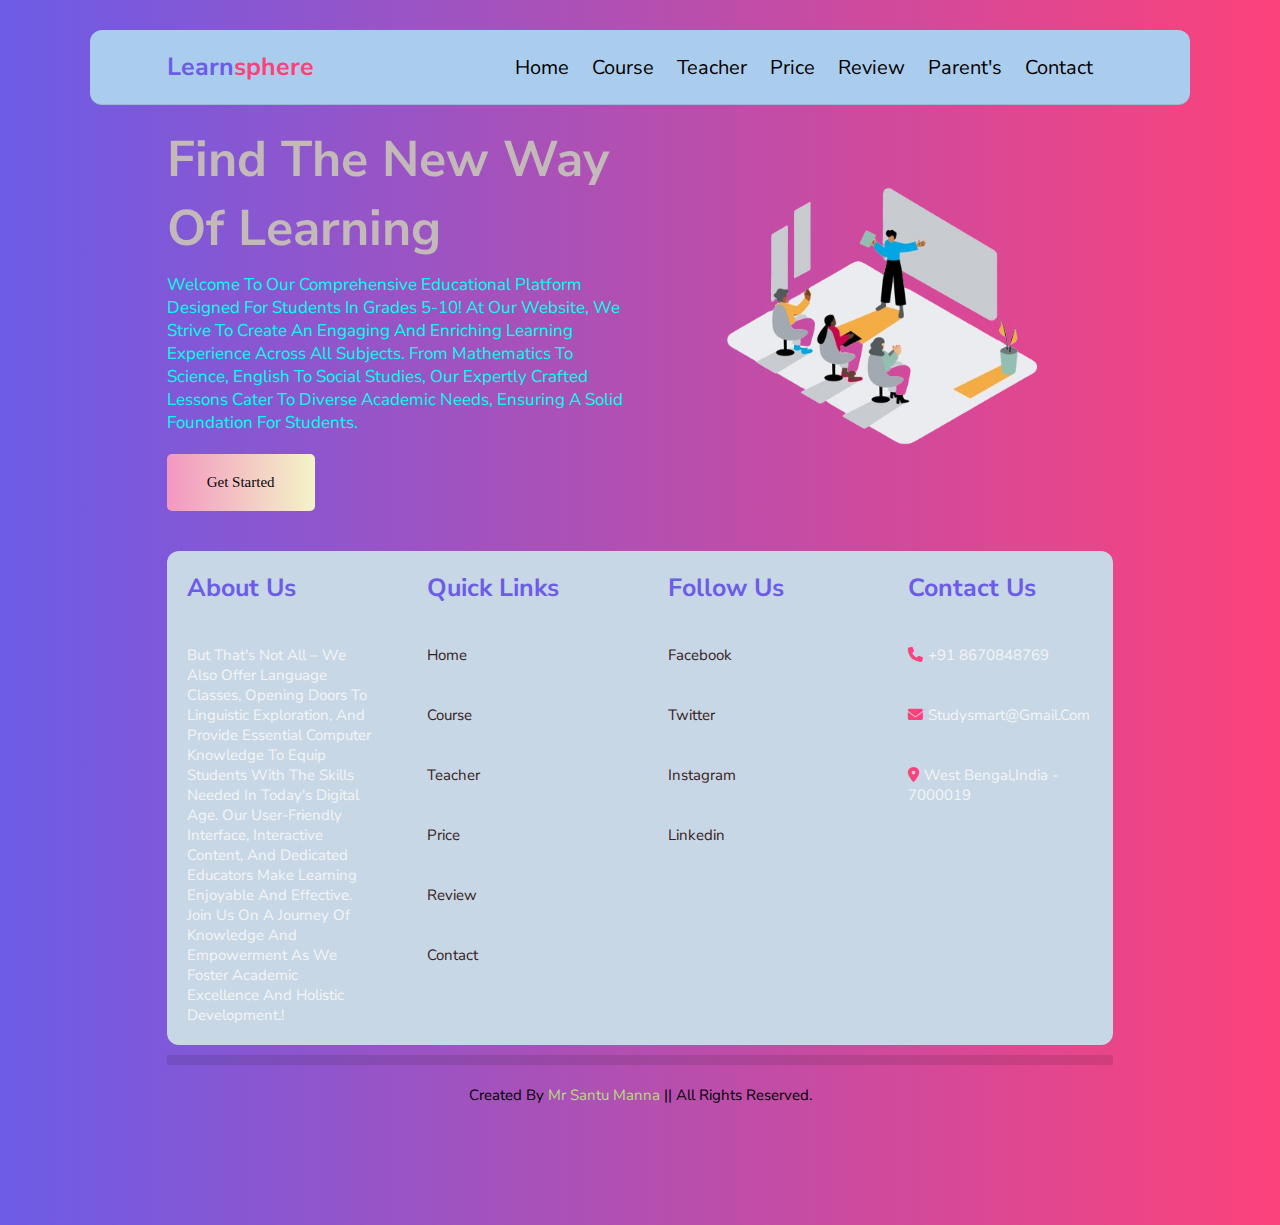
<file: index.html>
<!DOCTYPE html>
<html lang="en">
<head>
    <meta charset="UTF-8">
    <meta name="viewport" content="width=device-width, initial-scale=1.0">
    <title>Home</title>
    <link rel="stylesheet" href="https://cdnjs.cloudflare.com/ajax/libs/font-awesome/6.5.1/css/all.min.css">
    <link rel="stylesheet" href="ESD.css">
</head>
<body>


    <div class="container">
        <header>
            <!-- <a href="#" class="logo-1">
                <img src="learnsphere-high-resolution-logo-black.svg" alt="LearnSphere Logo">
            </a> -->
            <a href="#" class="logo">Learn<span>sphere</span></a>

            <div id="menu" class="fas fa-bars"></div>

            <nav class="navbar">
                <a href="index.html">Home</a>
                <a href="course.html">course</a>
                <a href="teacher.html">teacher</a>
                <a href="price.html">price</a>
                <a href="review.html">review</a>
                <a href="parent.html">parent's</a>
                <a href="contact.html">contact</a>
            </nav>
        </header>
<!-- home section -->

        <section class="home">
            <div class="content">

                <h3>Find the new way of learning</h3>
                <p>Welcome to our comprehensive educational platform designed for students in grades 5-10! At our website, we strive to create an engaging and enriching learning experience across all subjects. From Mathematics to Science, English to Social Studies, our expertly crafted lessons cater to diverse academic needs, ensuring a solid foundation for students. </p>
                <a href="#" class="btn">get started</a>
            </div>
            <div class="image">
                <img src="./e-learning.png" alt="">
            </div>
        </section>





       
        <!-- footer section -->
    <section class="footer">

        <div class="box-container">
            <div class="box">
                <h3>about us</h3>
                <p>But that's not all – we also offer language classes, opening doors to linguistic exploration, and provide essential computer knowledge to equip students with the skills needed in today's digital age. Our user-friendly interface, interactive content, and dedicated educators make learning enjoyable and effective. Join us on a journey of knowledge and empowerment as we foster academic excellence and holistic development.!</p>
            </div>
            <div class="box">
                <h3>quick links</h3>
                <a href="#">home</a>
                <a href="#">course</a>
                <a href="#">teacher</a>
                <a href="#">price</a>
                <a href="#">review</a>
                <a href="#">contact</a>
            </div>
            <div class="box">
                <h3>follow us</h3>
                <a href="#">facebook</a>
                <a href="#">twitter</a>
                <a href="#">instagram</a>
                <a href="#">linkedin</a>
            </div>
            <div class="box">
                <h3>contact us</h3>
               <p><i class="fas fa-phone"></i>+91 8670848769</p>
               <p><i class="fas fa-envelope"></i>studysmart@gmail.com</p>
               <p><i class="fas fa-map-marker-alt"></i>west bengal,india - 7000019</p>
            </div>

        </div>
    <div class="credit">created by <span>mr santu manna</span> || all rights reserved.</div>


    </section>





</div>




    <script src="ESD.js"></script>
</body>
</html>
</file>
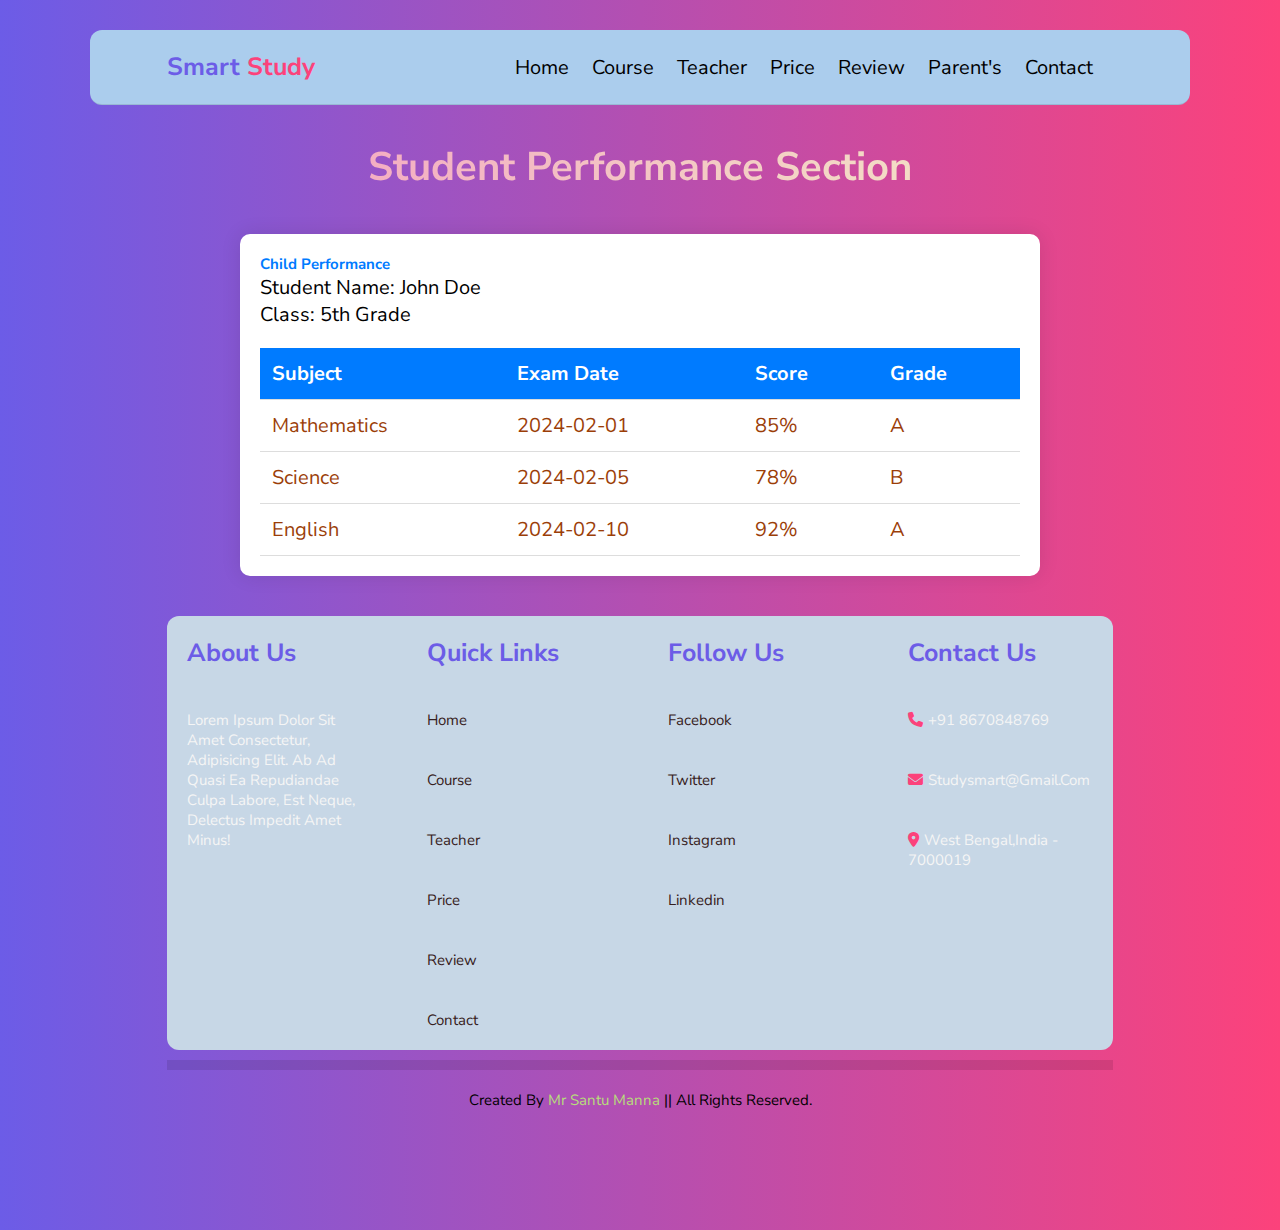
<file: parent.html>
<!DOCTYPE html>
<html lang="en">
<head>
    <meta charset="UTF-8">
    <meta name="viewport" content="width=device-width, initial-scale=1.0">
    <title>course</title>
    <link rel="stylesheet" href="https://cdnjs.cloudflare.com/ajax/libs/font-awesome/6.5.1/css/all.min.css">
    <link rel="stylesheet" href="ESD.css">
</head>
<body>
    <div class="container">
        <header>
            <a href="#" class="logo">Smart <span>study</span></a>
            <div id="menu" class="fas fa-bars"></div>
            <nav class="navbar">
                <a href="index.html">Home</a>
                <a href="course.html">course</a>
                <a href="teacher.html">teacher</a>
                <a href="price.html">price</a>
                <a href="review.html">review</a>
                <a href="parent.html">parent's</a>
                <a href="contact.html">contact</a>
            </nav>
        </header>

<h1 class="heading">student performance section</h1>
<section class="parent">
    <h2>Child Performance</h2>
    <div class="performance-section">
        <p>Student Name: John Doe</p>
        <p>Class: 5th Grade</p>
    </div>

    <table>
        <thead>
            <tr>
                <th>Subject</th>
                <th>Exam Date</th>
                <th>Score</th>
                <th>Grade</th>
            </tr>
        </thead>
        <tbody>
            <tr>
                <td>Mathematics</td>
                <td>2024-02-01</td>
                <td>85%</td>
                <td>A</td>
            </tr>
            <tr>
                <td>Science</td>
                <td>2024-02-05</td>
                <td>78%</td>
                <td>B</td>
            </tr>
            <tr>
                <td>English</td>
                <td>2024-02-10</td>
                <td>92%</td>
                <td>A</td>
            </tr>
        </tbody>
    </table>
</section>


        <!-- footer section -->
        <section class="footer">

            <div class="box-container">
                <div class="box">
                    <h3>about us</h3>
                    <p>Lorem ipsum dolor sit amet consectetur, adipisicing elit. Ab ad quasi ea repudiandae culpa labore, est neque, delectus impedit amet minus!</p>
                </div>
                <div class="box">
                    <h3>quick links</h3>
                    <a href="#">home</a>
                    <a href="#">course</a>
                    <a href="#">teacher</a>
                    <a href="#">price</a>
                    <a href="#">review</a>
                    <a href="#">contact</a>
                </div>
                <div class="box">
                    <h3>follow us</h3>
                    <a href="#">facebook</a>
                    <a href="#">twitter</a>
                    <a href="#">instagram</a>
                    <a href="#">linkedin</a>
                </div>
                <div class="box">
                    <h3>contact us</h3>
                   <p><i class="fas fa-phone"></i>+91 8670848769</p>
                   <p><i class="fas fa-envelope"></i>studysmart@gmail.com</p>
                   <p><i class="fas fa-map-marker-alt"></i>west bengal,india - 7000019</p>
                </div>
    
            </div>
        <div class="credit">created by <span>mr santu manna</span> || all rights reserved.</div>
    
    
        </section>
    


    </div>





    <script src="ESD.js"></script>
</body>
</html>
</file>
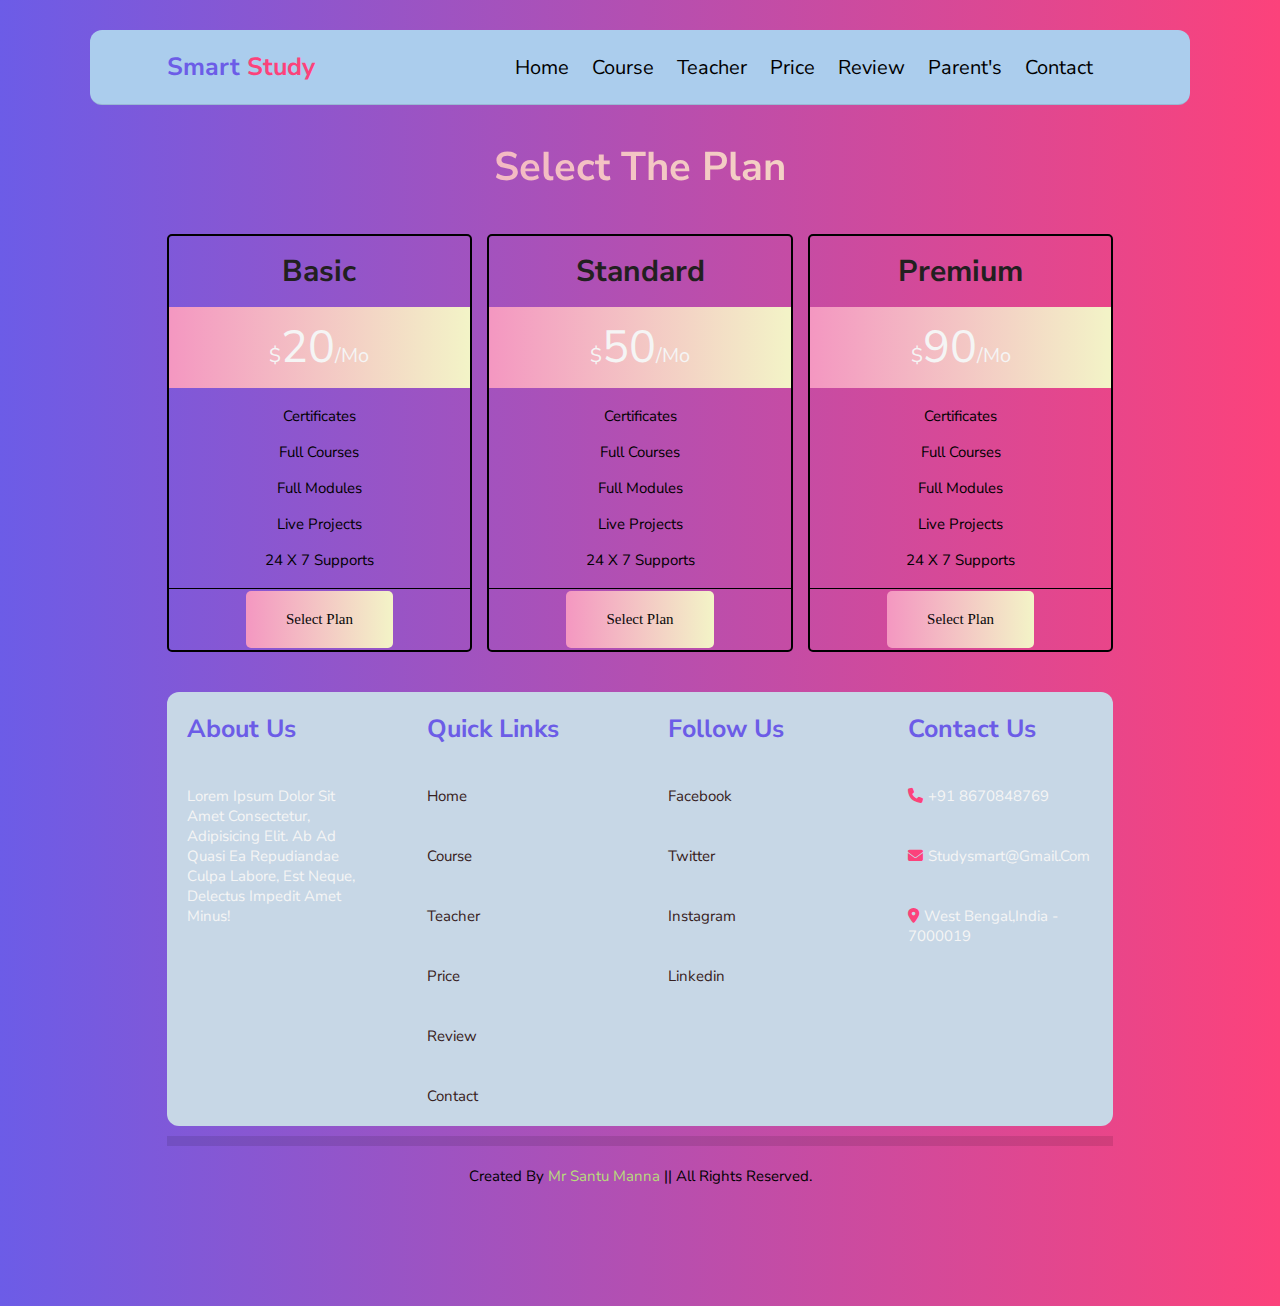
<file: price.html>
<!DOCTYPE html>
<html lang="en">
<head>
    <meta charset="UTF-8">
    <meta name="viewport" content="width=device-width, initial-scale=1.0">
    <title>price</title>
    <link rel="stylesheet" href="https://cdnjs.cloudflare.com/ajax/libs/font-awesome/6.5.1/css/all.min.css">
    <link rel="stylesheet" href="ESD.css">
</head>
<body>
    <div class="container">
        <header>
            <a href="#" class="logo">Smart <span>study</span></a>
            <div id="menu" class="fas fa-bars"></div>
            <nav class="navbar">
                <a href="index.html">Home</a>
                <a href="course.html">course</a>
                <a href="teacher.html">teacher</a>
                <a href="price.html">price</a>
                <a href="review.html">review</a>
                <a href="parent.html">parent's</a>
                <a href="contact.html">contact</a>
            </nav>
        </header>


<h1 class="heading">select the plan</h1>
<!-- price section -->



<section class="price">

    <div class="box">
        <h3>basic</h3>
        <div class="amount"><span>$</span>20<span>/mo</span></div>
        <ul>
            <li>certificates</li>
            <li>full courses</li>
            <li>full modules</li>
            <li>live projects</li>
            <li>24 x 7 supports</li>
        </ul>
        <a href="#" class="btn">select plan</a>
    </div>

    <div class="box">
        <h3>standard</h3>
        <div class="amount"><span>$</span>50<span>/mo</span></div>
        <ul>
            <li>certificates</li>
            <li>full courses</li>
            <li>full modules</li>
            <li>live projects</li>
            <li>24 x 7 supports</li>
        </ul>
        <a href="#" class="btn">select plan</a>
    </div>

    <div class="box">
        <h3>premium</h3>
        <div class="amount"><span>$</span>90<span>/mo</span></div>
        <ul>
            <li>certificates</li>
            <li>full courses</li>
            <li>full modules</li>
            <li>live projects</li>
            <li>24 x 7 supports</li>
        </ul>
        <a href="#" class="btn">select plan</a>
    </div>

</section>








        <section class="footer">

            <div class="box-container">
                <div class="box">
                    <h3>about us</h3>
                    <p>Lorem ipsum dolor sit amet consectetur, adipisicing elit. Ab ad quasi ea repudiandae culpa labore, est neque, delectus impedit amet minus!</p>
                </div>
                <div class="box">
                    <h3>quick links</h3>
                    <a href="#">home</a>
                    <a href="#">course</a>
                    <a href="#">teacher</a>
                    <a href="#">price</a>
                    <a href="#">review</a>
                    <a href="#">contact</a>
                </div>
                <div class="box">
                    <h3>follow us</h3>
                    <a href="#">facebook</a>
                    <a href="#">twitter</a>
                    <a href="#">instagram</a>
                    <a href="#">linkedin</a>
                </div>
                <div class="box">
                    <h3>contact us</h3>
                   <p><i class="fas fa-phone"></i>+91 8670848769</p>
                   <p><i class="fas fa-envelope"></i>studysmart@gmail.com</p>
                   <p><i class="fas fa-map-marker-alt"></i>west bengal,india - 7000019</p>
                </div>
    
            </div>
        <div class="credit">created by <span>mr santu manna</span> || all rights reserved.</div>
    
    
        </section>
    




    </div>





    <script src="ESD.js"></script>
</body>
</html>
</file>
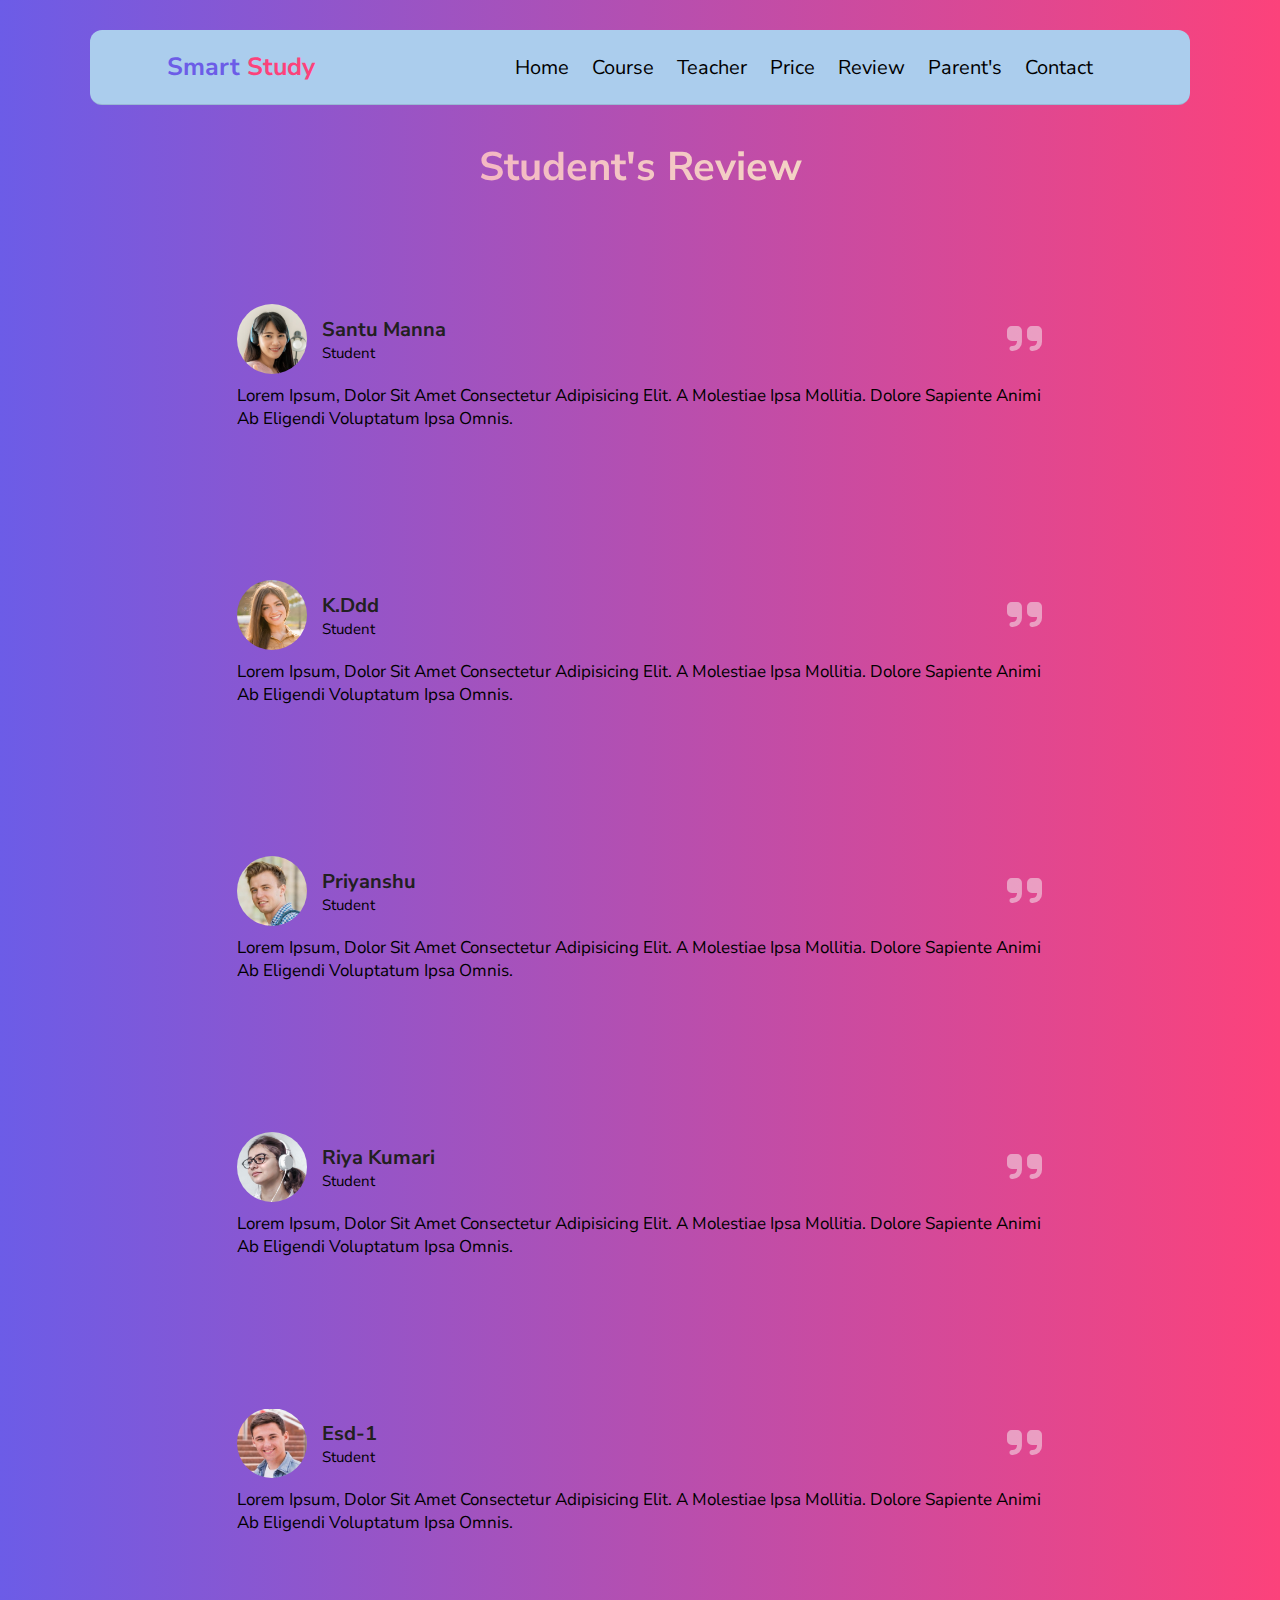
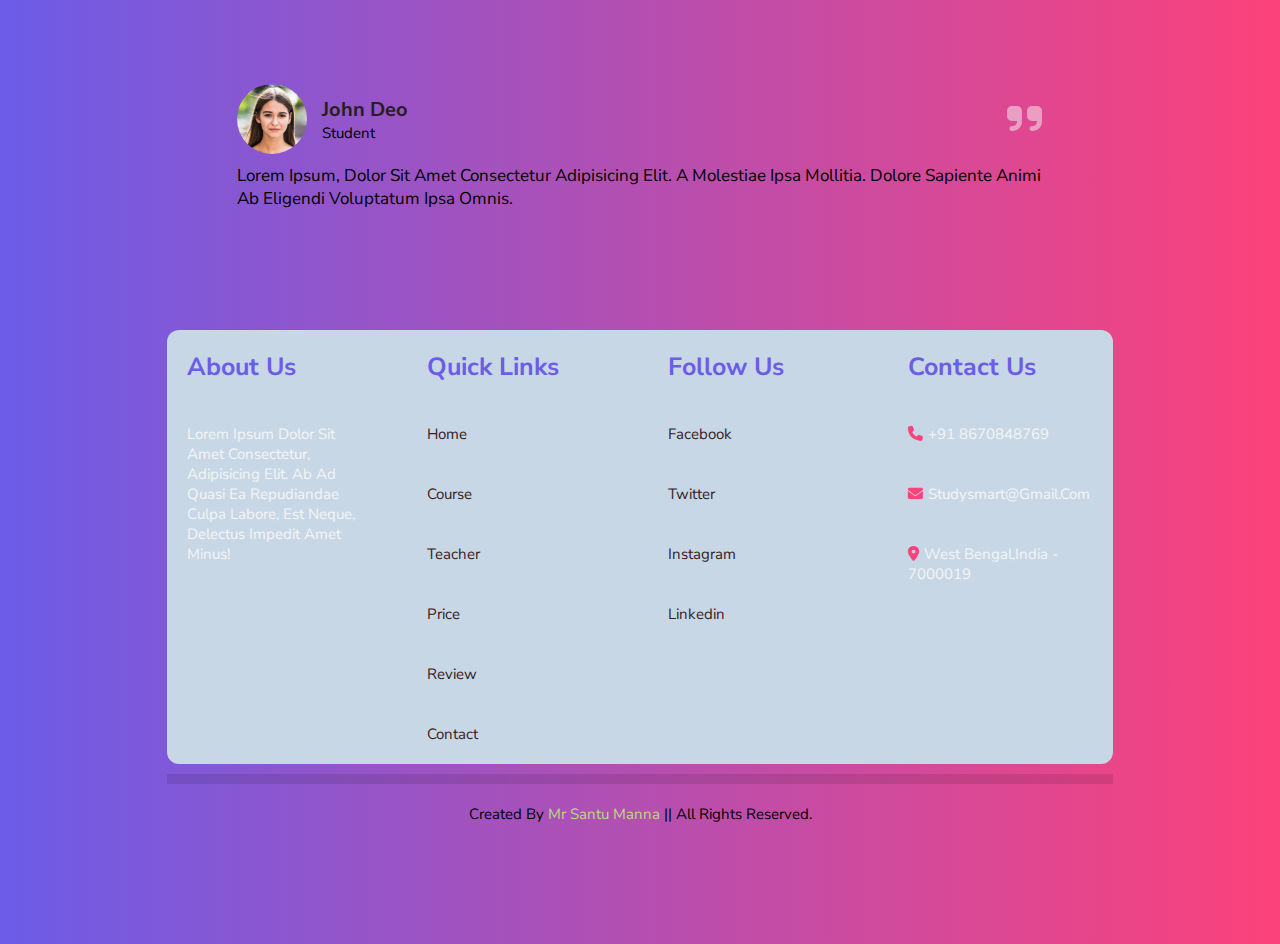
<file: review.html>
<!DOCTYPE html>
<html lang="en">
<head>
    <meta charset="UTF-8">
    <meta name="viewport" content="width=device-width, initial-scale=1.0">
    <title>review</title>
    <link rel="stylesheet" href="https://cdnjs.cloudflare.com/ajax/libs/font-awesome/6.5.1/css/all.min.css">
    <link rel="stylesheet" href="ESD.css">
</head>
<body>
    <div class="container">
        <header>
            <a href="#" class="logo">Smart <span>study</span></a>
            <div id="menu" class="fas fa-bars"></div>
            <nav class="navbar">
                <a href="index.html">Home</a>
                <a href="course.html">course</a>
                <a href="teacher.html">teacher</a>
                <a href="price.html">price</a>
                <a href="review.html">review</a>
                <a href="parent.html">parent's</a>
                <a href="contact.html">contact</a>
            </nav>
        </header>

<h1 class="heading"> student's review</h1>
<!-- review section -->




<section class="review">

    <div class="box">
        <div class="student">
            <div class="student-info">
                <img src="student-1.png" alt="">
                <div class="info">
                    <h3>santu manna</h3>
                    <span>student</span>
                </div>
            </div>
            <i class="fas fa-quote-right"></i>
        </div>
        <p class="text">Lorem ipsum, dolor sit amet consectetur adipisicing elit. A molestiae ipsa mollitia. Dolore sapiente animi ab eligendi voluptatum ipsa omnis.</p>
    </div>

    <div class="box">
        <div class="student">
            <div class="student-info">
                <img src="student-2.png" alt="">
                <div class="info">
                    <h3>k.ddd</h3>
                    <span>student</span>
                </div>
            </div>
            <i class="fas fa-quote-right"></i>
        </div>
        <p class="text">Lorem ipsum, dolor sit amet consectetur adipisicing elit. A molestiae ipsa mollitia. Dolore sapiente animi ab eligendi voluptatum ipsa omnis.</p>
    </div>

    <div class="box">
        <div class="student">
            <div class="student-info">
                <img src="student-3.png" alt="">
                <div class="info">
                    <h3>priyanshu</h3>
                    <span>student</span>
                </div>
            </div>
            <i class="fas fa-quote-right"></i>
        </div>
        <p class="text">Lorem ipsum, dolor sit amet consectetur adipisicing elit. A molestiae ipsa mollitia. Dolore sapiente animi ab eligendi voluptatum ipsa omnis.</p>
    </div>

    <div class="box">
        <div class="student">
            <div class="student-info">
                <img src="student-4.png" alt="">
                <div class="info">
                    <h3>riya kumari</h3>
                    <span>student</span>
                </div>
            </div>
            <i class="fas fa-quote-right"></i>
        </div>
        <p class="text">Lorem ipsum, dolor sit amet consectetur adipisicing elit. A molestiae ipsa mollitia. Dolore sapiente animi ab eligendi voluptatum ipsa omnis.</p>
    </div>

    <div class="box">
        <div class="student">
            <div class="student-info">
                <img src="student-5.png" alt="">
                <div class="info">
                    <h3>esd-1</h3>
                    <span>student</span>
                </div>
            </div>
            <i class="fas fa-quote-right"></i>
        </div>
        <p class="text">Lorem ipsum, dolor sit amet consectetur adipisicing elit. A molestiae ipsa mollitia. Dolore sapiente animi ab eligendi voluptatum ipsa omnis.</p>
    </div>

    <div class="box">
        <div class="student">
            <div class="student-info">
                <img src="student-6.png" alt="">
                <div class="info">
                    <h3>john deo</h3>
                    <span>student</span>
                </div>
            </div>
            <i class="fas fa-quote-right"></i>
        </div>
        <p class="text">Lorem ipsum, dolor sit amet consectetur adipisicing elit. A molestiae ipsa mollitia. Dolore sapiente animi ab eligendi voluptatum ipsa omnis.</p>
    </div>

</section>










        <!-- footer section -->
        <section class="footer">

            <div class="box-container">
                <div class="box">
                    <h3>about us</h3>
                    <p>Lorem ipsum dolor sit amet consectetur, adipisicing elit. Ab ad quasi ea repudiandae culpa labore, est neque, delectus impedit amet minus!</p>
                </div>
                <div class="box">
                    <h3>quick links</h3>
                    <a href="#">home</a>
                    <a href="#">course</a>
                    <a href="#">teacher</a>
                    <a href="#">price</a>
                    <a href="#">review</a>
                    <a href="#">contact</a>
                </div>
                <div class="box">
                    <h3>follow us</h3>
                    <a href="#">facebook</a>
                    <a href="#">twitter</a>
                    <a href="#">instagram</a>
                    <a href="#">linkedin</a>
                </div>
                <div class="box">
                    <h3>contact us</h3>
                   <p><i class="fas fa-phone"></i>+91 8670848769</p>
                   <p><i class="fas fa-envelope"></i>studysmart@gmail.com</p>
                   <p><i class="fas fa-map-marker-alt"></i>west bengal,india - 7000019</p>
                </div>
    
            </div>
        <div class="credit">created by <span>mr santu manna</span> || all rights reserved.</div>
    
    
        </section>
    





    </div>





    <script src="ESD.js"></script>
</body>
</html>
</file>
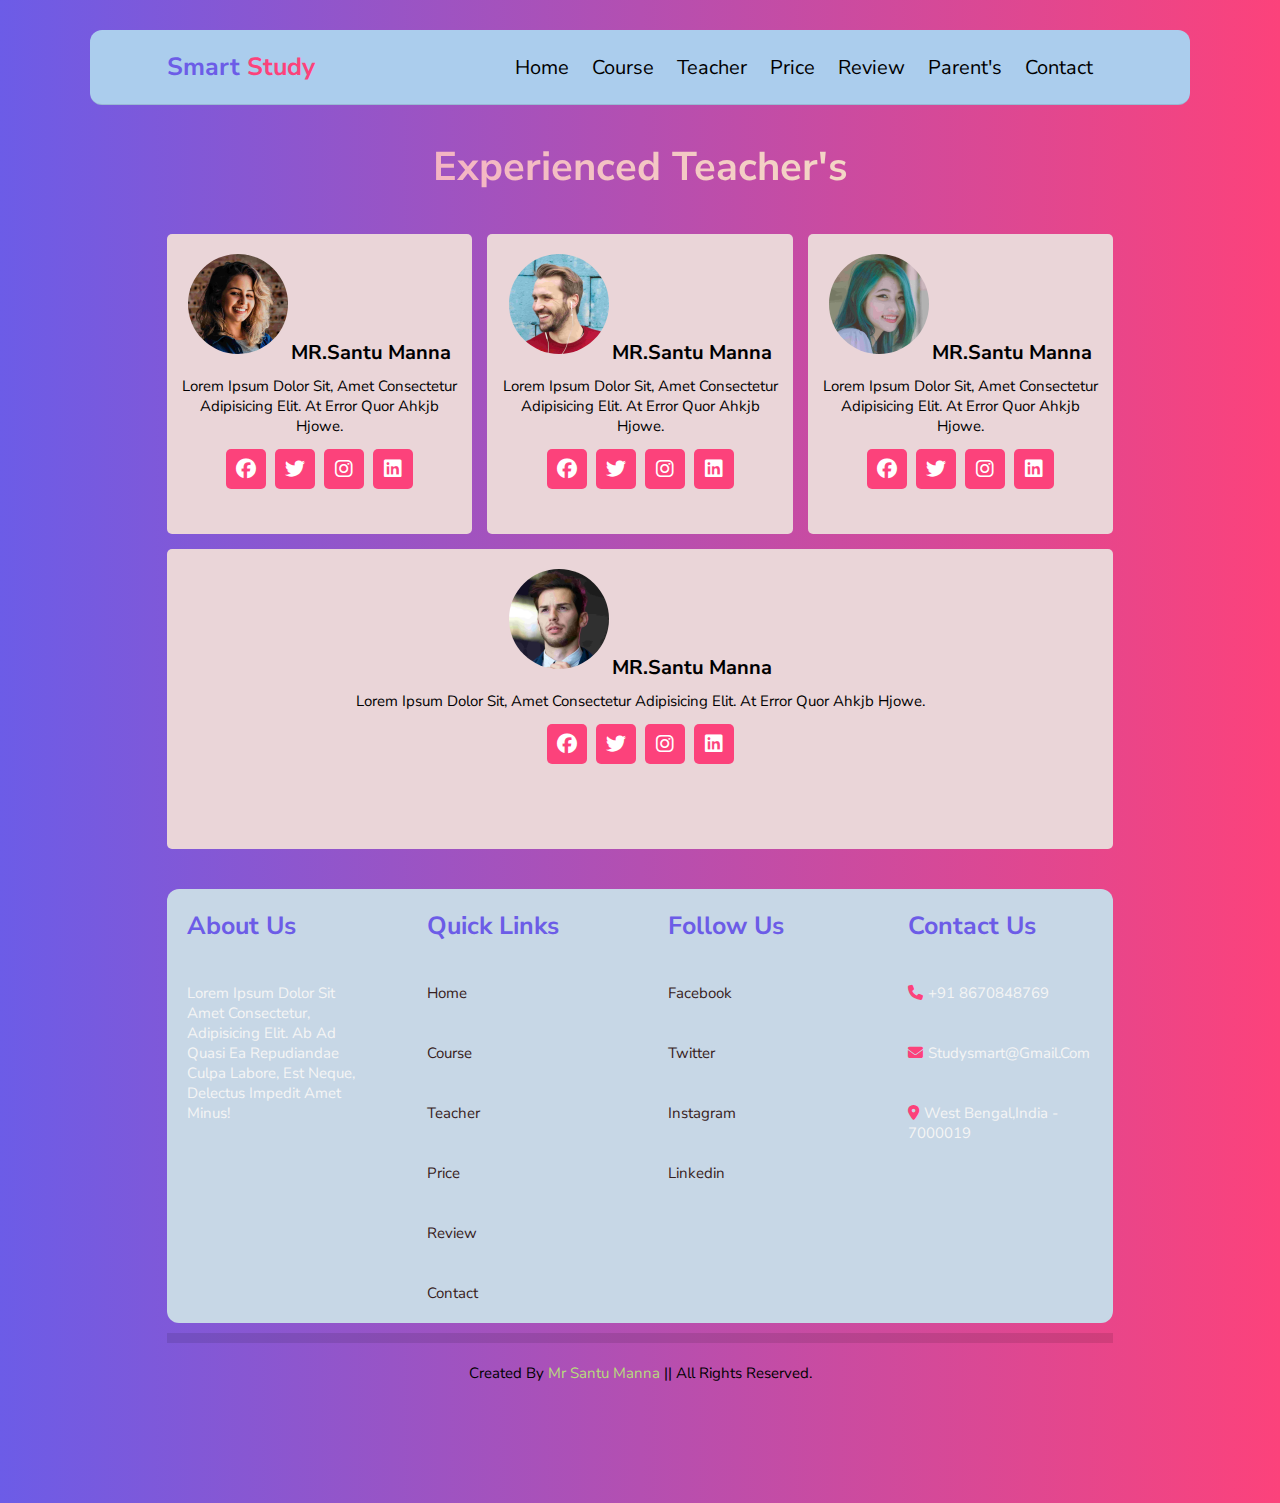
<file: teacher.html>
<!DOCTYPE html>
<html lang="en">
<head>
    <meta charset="UTF-8">
    <meta name="viewport" content="width=device-width, initial-scale=1.0">
    <title>teacher</title>
    <link rel="stylesheet" href="https://cdnjs.cloudflare.com/ajax/libs/font-awesome/6.5.1/css/all.min.css">
    <link rel="stylesheet" href="ESD.css">
</head>
<body>


    
    <div class="container">
        <header>
            <a href="#" class="logo">Smart <span>study</span></a>
            <div id="menu" class="fas fa-bars"></div>
            <nav class="navbar">
                <a href="index.html">Home</a>
                <a href="course.html">course</a>
                <a href="teacher.html">teacher</a>
                <a href="price.html">price</a>
                <a href="review.html">review</a>
                <a href="parent.html">parent's</a>
                <a href="contact.html">contact</a>
            </nav>
        </header>

        <h1 class="heading">Experienced teacher's</h1>
<!-- teacher section -->
<section class="teacher">

    <div class="box">
        <img src="teacher-1.png" alt="">
        <span>MR.santu manna</span>
        <p>Lorem ipsum dolor sit, amet consectetur adipisicing elit. At error quor ahkjb hjowe.</p>
        <div class="share">
            <a href="#" class="fab fa-facebook"></a>
            <a href="#" class="fab fa-twitter"></a>
            <a href="#" class="fab fa-instagram"></a>
            <a href="#" class="fab fa-linkedin"></a>
        </div>
    </div>


    <div class="box">
        <img src="teacher-2.png" alt="">
        <span>MR.santu manna</span>
        <p>Lorem ipsum dolor sit, amet consectetur adipisicing elit. At error quor ahkjb hjowe.</p>
        <div class="share">
            <a href="#" class="fab fa-facebook"></a>
            <a href="#" class="fab fa-twitter"></a>
            <a href="#" class="fab fa-instagram"></a>
            <a href="#" class="fab fa-linkedin"></a>
        </div>
    </div>

    <div class="box">
        <img src="teacher-3.png" alt="">
        <span>MR.santu manna</span>
        <p>Lorem ipsum dolor sit, amet consectetur adipisicing elit. At error quor ahkjb hjowe.</p>
        <div class="share">
            <a href="#" class="fab fa-facebook"></a>
            <a href="#" class="fab fa-twitter"></a>
            <a href="#" class="fab fa-instagram"></a>
            <a href="#" class="fab fa-linkedin"></a>
        </div>
    </div>


    <div class="box">
        <img src="teacher-4.png" alt="">
        <span>MR.santu manna</span>
        <p>Lorem ipsum dolor sit, amet consectetur adipisicing elit. At error quor ahkjb hjowe.</p>
        <div class="share">
            <a href="#" class="fab fa-facebook"></a>
            <a href="#" class="fab fa-twitter"></a>
            <a href="#" class="fab fa-instagram"></a>
            <a href="#" class="fab fa-linkedin"></a>
        </div>
    </div>
</section>







<!-- footer section -->

        <section class="footer">

            <div class="box-container">
                <div class="box">
                    <h3>about us</h3>
                    <p>Lorem ipsum dolor sit amet consectetur, adipisicing elit. Ab ad quasi ea repudiandae culpa labore, est neque, delectus impedit amet minus!</p>
                </div>
                <div class="box">
                    <h3>quick links</h3>
                    <a href="#">home</a>
                    <a href="#">course</a>
                    <a href="#">teacher</a>
                    <a href="#">price</a>
                    <a href="#">review</a>
                    <a href="#">contact</a>
                </div>
                <div class="box">
                    <h3>follow us</h3>
                    <a href="#">facebook</a>
                    <a href="#">twitter</a>
                    <a href="#">instagram</a>
                    <a href="#">linkedin</a>
                </div>
                <div class="box">
                    <h3>contact us</h3>
                   <p><i class="fas fa-phone"></i>+91 8670848769</p>
                   <p><i class="fas fa-envelope"></i>studysmart@gmail.com</p>
                   <p><i class="fas fa-map-marker-alt"></i>west bengal,india - 7000019</p>
                </div>
    
            </div>
        <div class="credit">created by <span>mr santu manna</span> || all rights reserved.</div>
    
    
        </section>
    


    </div>





    <script src="ESD.js"></script>
</body>
</html>
</file>
<file: ESD.css>
@import url('https://fonts.googleapis.com/css2?family=Nunito+Sans:opsz,wght@6..12,200;6..12,300;6..12,400;6..12,600;6..12,700&display=swap');


:root{
    --violet:#6c5ce7;
    --pink:#FC427B;
    --orange:rgb(0, 250, 154);
    --blue:rgb(14, 207, 245);
    --rose:#f497c1;
    --yellow:#f3f4c7;
    --inspiration-gradient:linear-gradient(90deg,var(--rose),var(--yellow));
    --gradient:linear-gradient(90deg,var(--violet),var(--pink));
    --orange-gradient:linear-gradient(90deg,var(--rose),var(--yellow));
}

*{
    font-family: 'Nunito Sans', sans-serif;
    margin: 0;
    padding: 0;
    box-sizing: border-box;
    outline: none;
    border: none;
    text-decoration: none;
    text-transform: capitalize;
    transition: all .2s ease-out;
}

html{
    font-size: 62.5%;
    overflow-x: hidden;
}

html::-webkit-scrollbar{
    width:1rem;
}

html::-webkit-scrollbar-track{
    background: black;
}
html::-webkit-scrollbar-thumb{
    background: #eee2e2;
    border-radius: 5rem;
}
body{
    background:var(--gradient);
    padding: 3rem 7%;
    padding-bottom: 9rem;
}

section{
    padding: 2rem 7%;

}






.conatiner{
    background:#222020;
    border-radius: .5rem;
    box-shadow: 0 .5rem 1rem rgba(0,0,0,.2);
}
.heading{
    color:transparent;
    background: var(--orange-gradient);
    -webkit-background-clip: text;
    background-clip: text;
    padding:2rem;
    text-align: center;
    font-size: 4rem;
    padding-top: 3.5rem;
}


.btn{
    display: inline-block;
    margin-top: 1rem;
    padding: 2rem 4rem;
    border-radius: .5rem;
    background:var(--inspiration-gradient);
    color: #080808;
    cursor: pointer;
    font-size: 1.5rem;
    font-family: bold;
}

.btn:hover{
    background: rgb(103, 92, 92);
}


header{
    display: flex;
    align-items: center;
    justify-content: space-between;
    width: 100%;
    padding: 2rem 7%;
    border-bottom: .1rem solid rgba(0,0,0,.1);
    position: relative;
    z-index: 1000;
    background-color: rgb(171, 205, 237);
    border-radius: 12px;
}

header .logo-1 img{
   height: 5rem;
   width: 5rem;
}

header .logo{
    font-size: 2.5rem;
    color: var(--violet);
    font-weight: bold;

}
header .logo span{
    color: var(--pink);
}
header .navbar a{
    margin-right: 2rem;
    font-size: 2rem;
    color: black;
}
header .navbar a:hover{
    color:white;
}

#menu{
    font-size: 2.5rem;
    padding: 1.2rem 1rem;
    border-radius: .3rem;
    border: .1rem solid rgba(0,0,0,.2);
    cursor: pointer;
    display: none;
}
.course{
    display: flex;
    flex-wrap: wrap;
    gap: 1.5rem;
}
.course .box{
    flex:1 1 30rem;
    border-radius: 2rem;
    border: .5rem solid rgb(25, 45, 106);
    padding: 1rem;
    position: relative;
    background:rgb(199, 215, 230);
}
.course .box img{
    height: 40rem;
    width: 100%;
}
.course .box .amount{
    position: absolute;
    top: 1rem;
    left:1rem;
    font-size: 2rem;
    padding: 2rem 1rem;
    background: rgb(201, 67, 216);
    color:wheat;
    border-radius: 1rem;
}
.course .box .stars i{
    color: rgb(42, 15, 130);
    font-size: 1.5rem;
    padding:1rem 0;
}
.course .box h3{
    color: rgb(68, 108, 65);
    font-size:  1.77rem;
    font-weight: 900;
}
.course .box p{
    color: rgb(60, 54, 54);
    font-size: 1.3rem;
}
.course .icons{
    display:flex;
    border-top: .1rem solid black;
    justify-content: space-between;
    margin-top: 1rem;
    padding: .5rem;
    padding-top: 1rem;
}
.course .icons p{
    color: #0a0a0a;
    font-size: 1.3rem;
}
.course .icons p i{
    padding-right: 1.5rem;
    color: var(--pink);
}





.teacher{
    display: flex;
    flex-wrap: wrap;
    gap:1.5rem;
  }
  
  .teacher .box{
    flex:1 1 23rem;
    height: 30rem;
    border:none;
    border-radius:.5rem;
    padding:1.5rem;
    text-align: center;
    background: rgb(234, 213, 216);
  }
  
  .teacher .box img{
    height: 10rem;
    width:10rem;
    margin:.5rem 0;
    border-radius: 50%;
    object-fit: cover;
  }
  .teacher .box span{
    color:black;
    font-size: 2rem;
    font-weight: 700;
  }
  .teacher .box p{
    padding: 1rem 0;
    color:black;
    font-size:1.5rem;
    overflow-wrap: break-word;
  }
  
  .teacher .box .share a{
    height:4rem;
    width:4rem;
    line-height: 4rem;
    font-size: 2rem;
    background:var(--pink);
    border-radius: .5rem;
    margin:.3rem;
    color:#fff;
  }

  .teacher .box .share a:hover{
    background:black;
  }





.price{
    display: flex;
    flex-wrap: wrap;
    gap: 1.5rem;
}
.price .box{
    flex: 1 1 30rem;
    text-align: center;
    border:.2rem solid black;
    border-radius: .5rem;
}
.price .box h3{
    font-size: 3rem;
    color: #222020;
    padding: 1.5rem;

}
.price .box .amount{
    font-size: 4.5rem;
    color: whitesmoke;
    padding: 1rem 0;
    background: var(--inspiration-gradient);
}
.price .box .amount span{
    font-size: 2rem;
}
.price .box ul{
    border-bottom:.1rem solid black;
    padding: 1rem 0;
    list-style: none;
}
.price .box ul li{
    padding: .8rem 0;
    font-size: 1.5rem;
    color: black;
}
.price .box .btn{
    margin: .2rem 0;
}





.review{
    /* display: flex; */
    flex-wrap: wrap;
    gap: 1.5rem;
}
.review .box{
    border-radius: .5rem;
    /* border: .1rem solid black; */
    padding:7rem;
    flex: 1 1 30rem;
}
.review .box .student{
    display: flex;
    align-items: center;
    justify-content: space-between;
}
.review .box .student .student-info{
    display: flex;
    align-items: center;
    
}
.review .box .student i{
    font-size: 4rem;
    color: whitesmoke;
    opacity: .5;
}

.review .box .student .student-info img{
    border-radius: 50%;
    object-fit: cover;
    height: 7rem;
    width: 7rem;
    margin-right: 1.5rem;
}
.review .box .student .student-info h3{
    font-size: 2rem;
    color: #222020;
}
.review .box .student .student-info span{
    font-size: 1.5rem;
}
.review .box .text{
    padding: 1rem 0;
    font-size: 1.7rem;
}




.contact{
    display: flex;
    flex-wrap: wrap;
    gap:1.5rem;
  }
  
  .contact .image{
    flex:1 1 35rem;
  }
  
  .contact .image img{
    width:100%;
  }
  
  .contact form{
    flex:1 1 50rem;
    border:.1rem solid rgba(0,0,0,.1);
    border-radius: .5rem;
    padding:2rem;
  }
  
  .contact form .inputBox{
    display: flex;
    justify-content: space-between;
    flex-wrap: wrap;
  }
  
  .contact form .inputBox input,
  .contact form .box, 
  .contact form textarea{
    width: 100%;
    padding:1rem;
    margin:.7rem 0;
    font-size: 1.7rem;
    border:.1rem solid rgba(0,0,0,.1);
    border-radius: .5rem;
    text-transform: none;
    color:#333;
  } 
  
  .contact form .inputBox input:focus,
  .contact form .box:focus, 
  .contact form textarea:focus{
    border-color: var(--pink);
  }
  
  .contact form .inputBox input{
    width:49%;
  }
  
  .contact form textarea{
    height: 20rem;
    resize: none;
  }


.parent{
    max-width: 800px;
    margin: 20px auto;
    padding: 20px;
    background-color: #fff;
    border-radius: 10px;
    box-shadow: 0 0 20px rgba(0, 0, 0, 0.1);
}

.parent h2 {
    color: #007bff;
}
.performance-section p{
    font-size: 2rem;
}


.performance-section {
    margin-bottom: 20px;
}

table {
    width: 100%;
    border-collapse: collapse;
    margin-top: 20px;
}

th, td {
    padding: 12px;
    border-bottom: 1px solid #ddd;
    text-align: left;
    font-size: 2rem;
    color: #9b3e08;
}

th {
    background-color: #007bff;
    color: #fff;
}

tbody tr:hover {
    background-color: #a37070;
}



















.footer .box-container{
    display: flex;
    flex-wrap: wrap;
    gap: 1.5rem;
    background-color:  rgb(199, 215, 230);
    border-radius: 12px;
}
.footer .box-container .box{
    flex: 1 1 20rem;

}
.footer .box-container .box h3{
    font-size:  2.5rem;
    color: var(--violet);
    padding: 2rem;
}
.footer .box-container .box p{
    font-size:  1.5rem;
    color: whitesmoke;
    padding: 2rem;
}
.footer .box-container .box a{
    display: block;
    font-size:  1.5rem;
    color: rgb(54, 32, 32);
    padding: 2rem;
}
.footer .box-container .box a:hover{
    color: black;
}
.footer .box-container .box p i{
    padding-right: .5rem;
    color: #FC427B;
}

.footer .credit{
    font-size: 1.5rem;
    margin-top: 1rem;
    padding: 1rem;
    padding-top: 2rem;
    text-align: center;
    border-top: 1rem solid rgba(0, 0, 0, 0.1);
    color: rgb(0, 0, 0);
}
.footer .credit span{
    color: rgb(183, 222, 123)
}
.home{
    display: flex;
    flex-wrap: wrap;
    gap: 1.5rem;
    align-items: center;
}
.home .content{
    flex: 1 1 40rem;

}
.home .image{
    flex: 1 1 40rem;
    
}
.home .image img{
    width:100% ;
    height: 100%;
    object-fit: cover;
}
.home .content h3{
    color: transparent;
    background: rgb(195, 185, 185);
    background-clip: text;
    -webkit-background-clip: text;
    font-size: 5rem;
}
.home .content p{
    padding: 1rem 0;
    font-size: 1.7rem;
    color: rgb(0, 255, 234);
}






@media(max-width:991px){
    html{
        font-size: 55%;
    }
    body{
        padding: 1.5rem;
    }
    header{
        padding: 2rem;
    }
    section{
        padding: 2rem;
    }
}

@media(max-width:768px){
    #menu{
        
        display: initial;
    }
    header .navbar{
        position: absolute;
        top: 100%;
        left: 0;right: 0;
        background: antiquewhite;
        border-top: .1rem solid rgba(0,0,0,.2);
        border-bottom: .1rem solid rgba(0,0,0,.2);
        clip-path: polygon(0 0, 100% 0, 100% 0, 0 0);
    }
    header .navbar.active{
        clip-path: polygon(0 0, 100% 0, 100% 100%, 0 100%) ;
    }


    header .navbar a{
        font-size: 2.5rem;
        display: block;
        margin: 2rem 0;
        text-align: center;
    }
}
@media(max-width:991px){
    html{
        font-size: 50%;
    }
}
</file>
